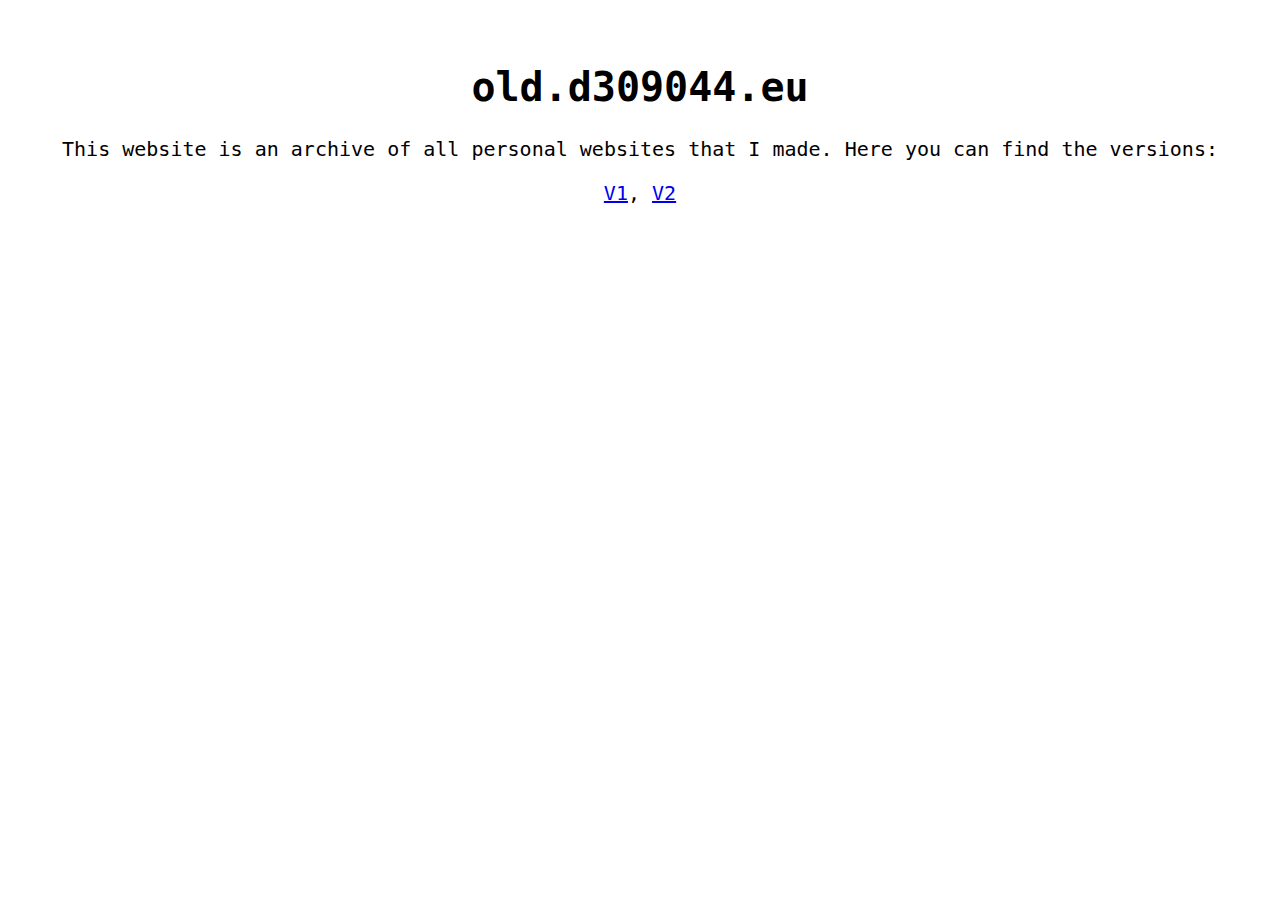
<file: index.html>
<!DOCTYPE html>
<html lang="en">
<head>
    <meta charset="UTF-8">
    <meta name="viewport" content="width=device-width, initial-scale=1.0">
    <title>404</title>
    <meta name="theme-color" content="#2b2d31">
    <meta name="description" content="404">
    <style>
        body{
            text-align: center;
            font-family: monospace;
            margin-top: 5%;
            font-size: x-large;
        }
       a:visited {
            color: #0000ee;
        }
        a:hover, a:active {
            color: #0000eea9;
        }
        @media (prefers-color-scheme: dark) {
            body {
                color: #fff;
                background-color: #000;
            }
            a:visited {
            color: #551a8b;
            }
            a:hover, a:active {
                color: #541a8bc5;
            }
        }
    </style>
</head>
<body>
    <h1>old.d309044.eu</h1>
    <p>This website is an archive of all personal websites that I made. Here you can find the versions:</p>
    <a href="./v1">V1</a>, <a href="./v2/">V2</a>
</body>
</html>
</file>
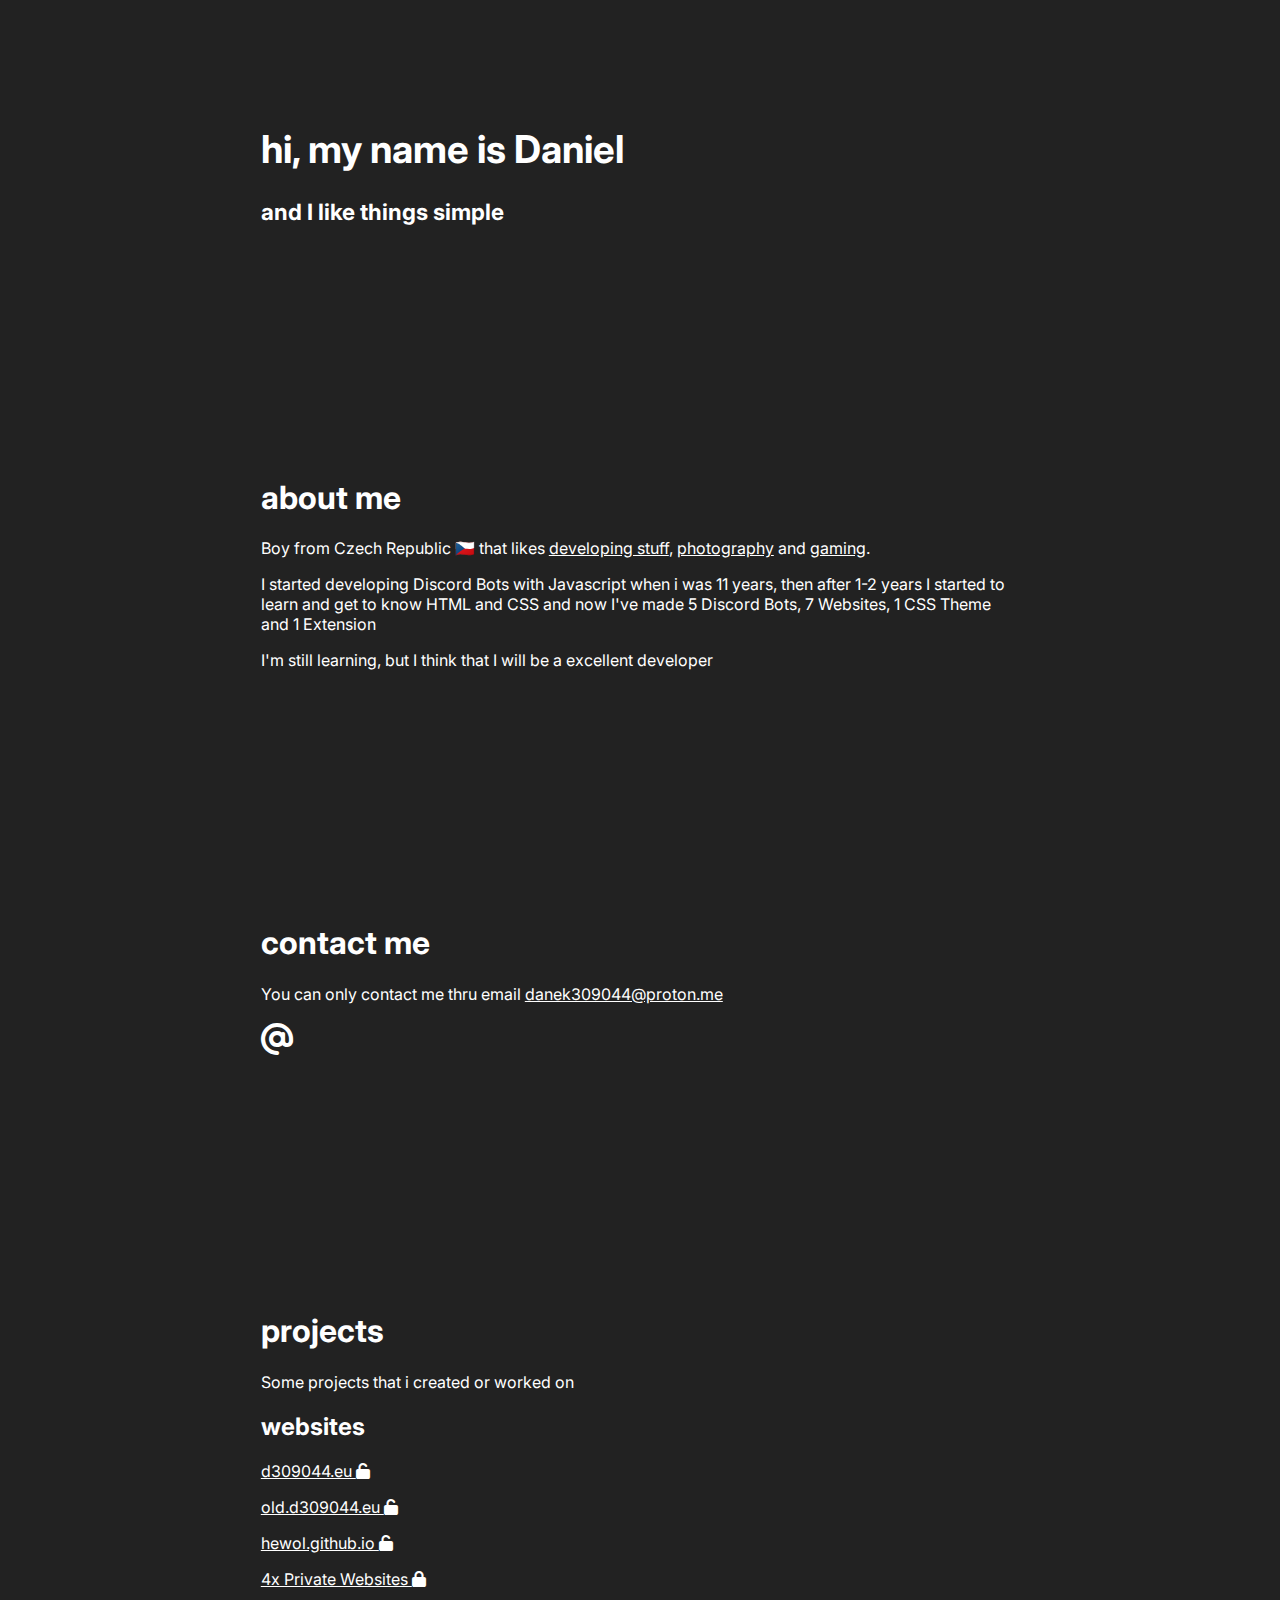
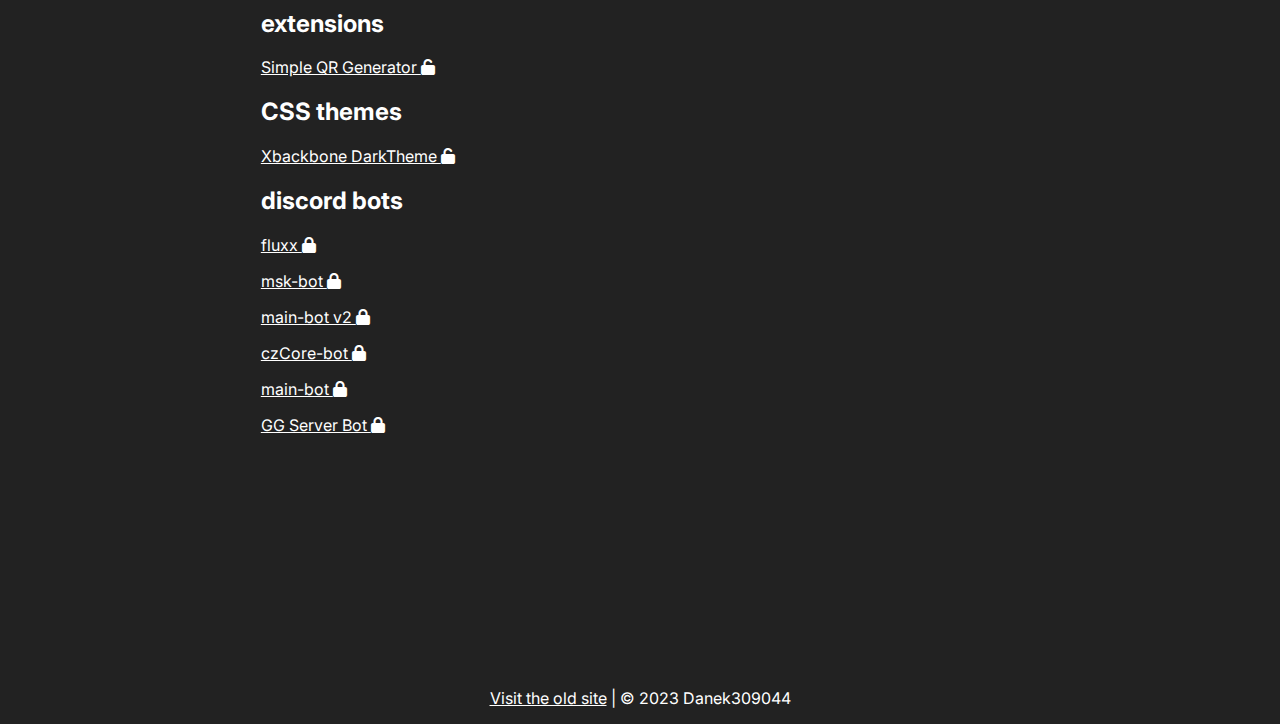
<file: v2/index.html>
<!DOCTYPE html>
<html lang="en">
<head>
    <meta charset="UTF-8">
    <meta name="viewport" content="width=device-width, initial-scale=1.0">    
    <meta name="title" content="danek309044">
    <meta name="description" content="hi, welcome to my website">
    <meta name="robots" content="index, nofollow">
    <meta http-equiv="Content-Type" content="text/html; charset=utf-8">
    <meta name="language" content="English">

    <title>danek309044</title>
    
    <link rel="stylesheet" href="./src/global.css">
    <link rel="stylesheet" href="./src/index.css">
    <link rel="favicon" href="./favicon.ico" type="image/x-icon">
    
    <link rel="stylesheet" href="https://cdnjs.cloudflare.com/ajax/libs/font-awesome/6.4.2/css/all.min.css">
</head>
    <!--
    <div class="navbar">
        <ul>
            <li><a href="#header" class="home"><i class="fa-solid fa-house"></i></a></li>
            <li><a href="#aboutme" class="aboutme"><i class="fa-solid fa-user"></i></a></li>
            <li><a href="#contactme"><i class="fa-solid fa-phone"></i></a></li>
            <li><a href="#projects"><i class="fa-solid fa-code"></i></a></li>
            <li><a href="./links.html"><i class="fa-solid fa-link"></i></a></li>
            
            <li style="float: right;"><a href="https://github.com/Danek309044"><i class="fa-brands fa-github"></i></a></li>
        </ul>
    </div>-->
    <div id="header">
        <h1>hi, my name is Daniel</h1>
        <h3>and I like things simple</h3>
    </div>
    <div id="aboutme">
        <h1>about me</h1>
        <p>Boy from Czech Republic 🇨🇿 that likes <a href="#">developing stuff</a>, <a href="#">photography</a> and <a href="#">gaming</a>.</p>
        <p>I started developing Discord Bots with Javascript when i was 11 years, then after 1-2 years I started to learn and get to know HTML and CSS and now I've made 5 Discord Bots, 7 Websites, 1 CSS Theme and 1 Extension</p>
        <p>I'm still learning, but I think that I will be a excellent developer </p>
    </div>
    <div id="contactme">
        <h1>contact me</h1>
        <p>You can only contact me thru email <a href="mailto:danek309044@proton.me">danek309044@proton.me</a></p>
        <a href="mailto:danek309044@proton.me" id="at"><i class="fa-solid fa-at"></i></a>
    </div>
    <div id="projects">
        <h1>projects</h1>
        <p>Some projects that i created or worked on</p>
        <div class="webs">
            <h2>websites</h2>
            <p><a href="https://github.com/Danek309044/Danek309044.github.io">d309044.eu <i class="fa-solid fa-unlock"></i></a></p>
            <p><a href="https://github.com/Danek309044/old.Danek309044.github.io">old.d309044.eu <i class="fa-solid fa-unlock"></i></a></p>
            <p><a href="https://github.com/hewol/hewol.github.io">hewol.github.io <i class="fa-solid fa-unlock"></i></a></p>
            <p class="link">4x Private Websites <i class="fa-solid fa-lock"></i></p>
        </div>
        <div class="extensions">
            <h2>extensions</h2>
            <a href="https://github.com/Danek309044/simple-qr-generator">Simple QR Generator <i class="fa-solid fa-unlock"></i></a>
        </div>
        <div class="cssthemes">
            <h2>CSS themes</h2>
            <a href="https://github.com/Danek309044/Xbackbone-DarkTheme">Xbackbone DarkTheme <i class="fa-solid fa-unlock"></i></a>
        </div>
        <div class="bots">
            <h2>discord bots</h2>
            <p class="link">fluxx <i class="fa-solid fa-lock"></i></p> 
            <p class="link">msk-bot <i class="fa-solid fa-lock"></i></p> 
            <p class="link">main-bot v2 <i class="fa-solid fa-lock"></i></p>
            <p class="link">czCore-bot <i class="fa-solid fa-lock"></i></p>
            <p class="link">main-bot <i class="fa-solid fa-lock"></i></p>
            <p class="link">GG Server Bot <i class="fa-solid fa-lock"></i></p>
        </div>
    </div>
    <p class="footer"><a href="http://old.d309044.eu/">Visit the old site</a> | © 2023 Danek309044</p>
</body>
</html>
</file>
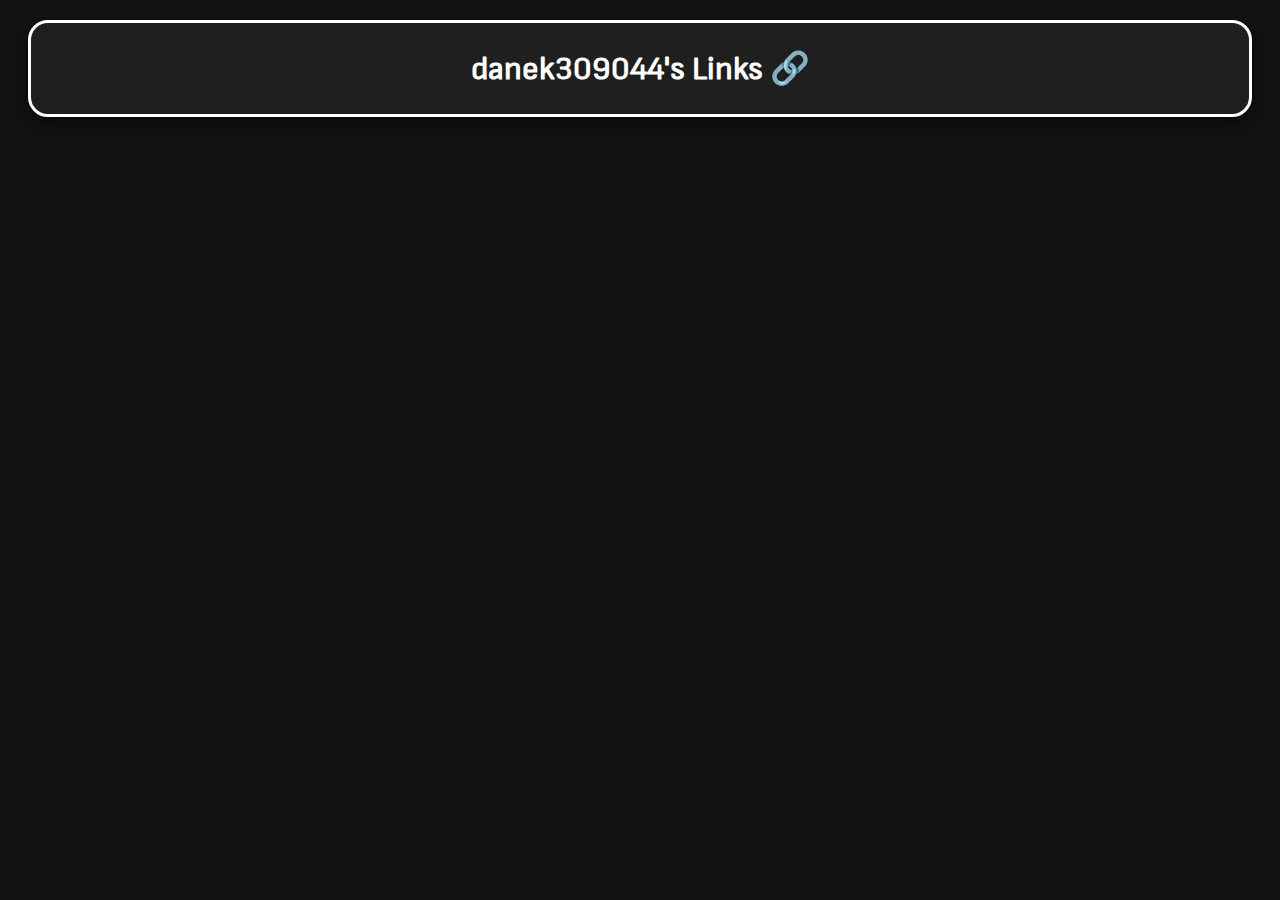
<file: v1/links.html>
<!DOCTYPE html>
<html lang="en">

</html>
<html>

<head>
   
    <meta charset="UTF-8">
    <meta name="description" content="You can find here my links to social media or Discord servers">
    <meta name="viewport" content="width=device-width, initial-scale=1.0">

    <link rel="stylesheet" href="./src/css/links.css">
    <link rel="icon" href="./favicon.ico">

    <title>Links - danek309044</title>
</head>

<body>
    <div class="top">
        <a href="./">
            <div class="header">
                <h1>danek309044's Links 🔗</h1>
            </div>
        </a>
    </div>
    <div class="links">
    </div>

    <noscript>
        <link rel="stylesheet" href="./src/css/noScript.css">
        <div class="noscript">
            <strong>Ouch..</strong> This site is using JavaScript for Google Analystics and for effects on this website.
            Looks like you don't have JavaScript turned on!
        </div>
    </noscript>
</body>

</html>
</file>
<file: v2/src/global.css>
@import url('https://fonts.googleapis.com/css2?family=Inter:wght@300&family=Noto+Color+Emoji&display=swap');

body {
    font-family: 'Inter', 'Noto Color Emoji', sans-serif;
    background-color: #222222;
    color: #fff;
}

html {
    scroll-behavior: smooth
}
</file>
<file: v2/src/index.css>
/* Global */
a {
    color: #fff;
}
a:hover {
    color: #ffffffad;
}
#aboutme, #contactme, #projects {
    margin: 5% 20% 20% 20%;
}
/* Navbar
.navbar ul {
    list-style-type: none;
    padding: 0;
    overflow: hidden;
    background-color: #333;
    border-radius: 10px;
    box-shadow: 0 8px 16px 0 rgba(0, 0, 0, 0.1), 0 6px 20px 0 rgba(0, 0, 0, 0.5);
}
.navbar li {
    float: left;
}
.navbar li a, li.home {
    display: block;
    color: white;
    text-align: center;
    padding: 14px 16px;
    text-decoration: none;
}
.navbar li a:hover {
    background-color: #1111114f;
    border-radius: 10px;
}
.navbar li a.aboutme:hover {
    border-radius: 0;
    border-top-right-radius: 10px;
    border-bottom-right-radius: 10px;
}
.navbar li a.home {
    background-color: #111;
}*/
/* Header */
#header {
    font-size: larger;
    margin: 10% 20% 20% 20%;
}
#header a.aboutme, #header a.contactme {
    padding: 6px;
    border-radius: 6px;
    color: #fff;
    text-decoration: none;
    box-shadow: 0 8px 16px 0 rgba(0, 0, 0, 0.1), 0 6px 20px 0 rgba(0, 0, 0, 0.5);
}
#header a.aboutme {
    background-color: #111;
}
#header a.contactme {
    background-color: #333;
}
#header a.aboutme:hover, #header a.contactme:hover {
    padding: 6px;
    border-radius: 6px;
    color: #fff;
    text-decoration: none;
    box-shadow: 0 8px 16px 0 rgba(0, 0, 0, 0.1), 0 6px 25px 0 rgba(0, 0, 0, 0.692);
}
/* Contact me */
#contactme a#at {
    font-size: xx-large;
}
/* Projects */
p.link {
    text-decoration: underline;
}
/* Footer */
p.footer {
    text-align: center;
}

/* Scrollbar */
::-webkit-scrollbar {
    width: 5px;
}
::-webkit-scrollbar-track {
    border-radius: 22px;
    background: #ffffff00;
}
::-webkit-scrollbar-thumb {
    border-radius: 22px;
    background: #888;
}
::-webkit-scrollbar-thumb:hover {
    border-radius: 22px;
    background: #a8a8a8;
}
</file>
<file: v1/src/css/links.css>
@font-face {
    font-family: 'sofiaSans';
    src: url('../fonts/sofiasans-variablefont_wght-webfont.woff2') format('woff2'),
        url('../fonts/sofiasans-variablefont_wght-webfont.woff') format('woff');
    font-weight: normal;
    font-style: normal;

}

body {
    background-color: rgb(19, 19, 19);
    color: white;
    font-family: 'sofiaSans';
    text-align: center;
}

.header {
    border-style: solid;
    border-radius: 20px;
    background-color: #1f1f1f;
    color: white;
    padding: 5px;
    margin: 20px;
    text-align: center;
    text-decoration: none;
    transition: 0.5s;
    box-shadow: 0 8px 16px 0 rgba(0, 0, 0, 0.1), 0 6px 20px 0 rgba(0, 0, 0, 0.5);
}

.top a:link,
.top a:visited,
.top a:active,
.top a:hover {
    color: #fff;
    text-decoration: none;
}


.links {
    text-align: center;
    display: inline-block;
    font-size: 110%;
}

.twitter {
    padding: 4px;
}

.header a:link,
.header a:visited,
.header a:hover,
.header a:active {
    color: white;
    text-decoration: none;
}

.links a:link,
.links a:visited {
    border-style: solid;
    border-radius: 10px;
    width: 180px;
    background-color: #1f1f1f;
    color: white;
    padding: 20px;
    margin: 20px;
    text-align: center;
    text-decoration: none;
    display: inline-flex;
    align-items: center;
    transition: 0.5s;
    box-shadow: 0 8px 16px 0 rgba(0, 0, 0, 0.1), 0 6px 20px 0 rgba(0, 0, 0, 0.5);
}

.links a:hover,
.links a:active {
    border-style: solid;
    background-color: rgb(44, 44, 44);
    box-shadow: 0 12px 16px 0 rgba(0, 0, 0, 0.24), 0 17px 50px 0 rgba(0, 0, 0, 0.19);
}

.github a:hover,
.github a:active {
    border-color: #24292F;
}

.discord a:hover,
.discord a:active {

    border-color: #090909;

}

.hg-bmc a:hover,
.hg-bmc a:active {

    border-color: #f9c900;
}

.twitter a:hover,
.twitter a:active {

    border-color: #1DA1F2;
}

.steam a:hover,
.steam a:active {

    border-color: #2a475e;
}

.instagram a:hover,
.instagram a:active {
    border-color: #FF0069;
}
</file>
<file: v1/src/css/noScript.css>
.noscript {
    align-items: center;
    text-align: center;
    position: fixed;
    bottom: 0;
    padding: 20px;
    background-color: #f44336;
}
</file>
